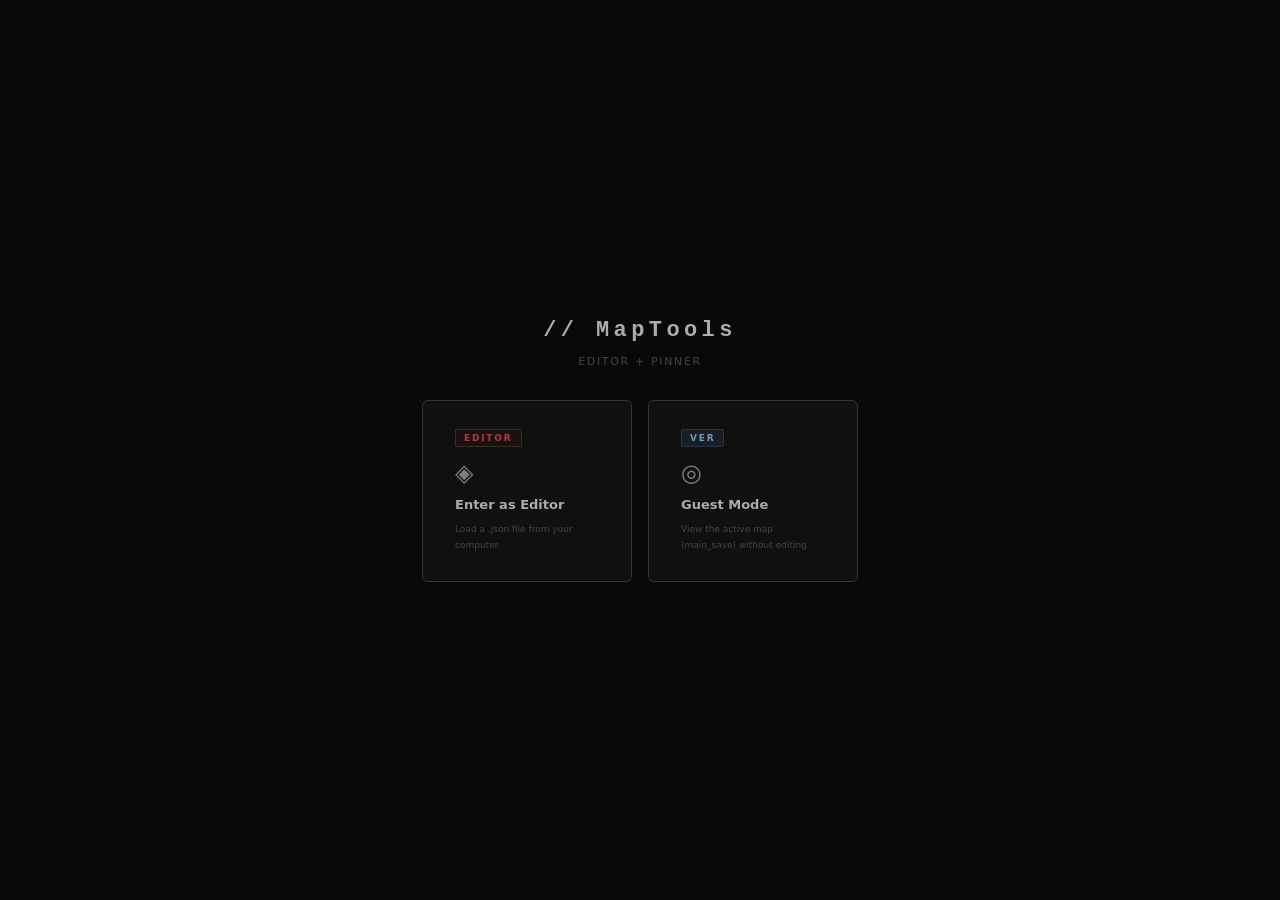
<file: index.html>
<!DOCTYPE html>
<html lang="en">
<head>
<meta charset="UTF-8"/>
<meta name="viewport" content="width=device-width,initial-scale=1.0"/>
<title>MapTools</title>
<link rel="preconnect" href="https://fonts.googleapis.com">
<link href="https://fonts.googleapis.com/css2?family=IBM+Plex+Mono:wght@400;500;600;700&display=swap" rel="stylesheet">
<link rel="stylesheet" href="css/base.css">
<link rel="stylesheet" href="css/editor.css">
<link rel="stylesheet" href="css/pinner.css">
</head>
<body>

<!-- ══════════════════════════════════════════
     PANTALLA DE INICIO
     ══════════════════════════════════════════ -->
<div id="startup">
  <div class="startup-logo">// MapTools</div>
  <div class="startup-sub">Editor + Pinner</div>
  <div class="startup-options">
    <div class="startup-card open" id="btn-open-project">
      <span class="startup-card-tag">EDITOR</span>
      <span class="startup-card-icon">◈</span>
      <span class="startup-card-name">Enter as Editor</span>
      <span class="startup-card-desc">Load a .json file from your computer.</span>
    </div>
    <div class="startup-card viewer" id="btn-viewer-mode" onclick="window.location.href='/viewer.html'">
      <span class="startup-card-tag">VER</span>
      <span class="startup-card-icon">◎</span>
      <span class="startup-card-name">Guest Mode</span>
      <span class="startup-card-desc">View the active map (main_save) without editing.</span>
    </div>
  </div>
  <input type="file" id="json-load-input" accept=".json,application/json" style="display:none">
</div>

<!-- ══════════════════════════════════════════
     APP SHELL
     ══════════════════════════════════════════ -->
<div id="app-shell" style="display:none;flex-direction:column;height:100vh;overflow:hidden">

<!-- TOPBAR -->
<div id="topbar">
  <span class="app-logo">// MapTools</span>
  <div class="vsep"></div>

  <!-- Editor menu -->
  <div class="ddmenu-wrap" id="editor-menu-wrap">
    <button class="tbtn" id="ddmenu-btn">☰ Editor ▾</button>
    <div id="ddmenu">
      <div class="ddgroup">
        <div class="ddgroup-title">Reference Image</div>
        <div class="ddrow">
          <button class="tbtn" style="width:100%;justify-content:center" onclick="Editor.activateRefTool();Editor.closeDDMenu()">Load Ref. Image</button>
          <input type="file" id="img-upload" accept="image/*" style="display:none">
        </div>
        <div class="ddrow">
          <button class="tbtn" style="flex:1;justify-content:center" onclick="document.getElementById('img-upload').click();Editor.closeDDMenu()">⬆ Upload</button>
          <button class="tbtn" style="flex:1;justify-content:center" onclick="Editor.activateRefTool();Editor.closeDDMenu()">✏ Move</button>
        </div>
        <div class="ddrow">
          <span class="ddlabel">Opacity</span>
          <input type="range" id="ref-opacity" min="5" max="90" value="40" style="flex:1">
          <span id="ref-opacity-val" style="font-size:11px;color:var(--muted);min-width:28px">40%</span>
        </div>
      </div>
      <div class="ddgroup">
        <div class="ddgroup-title">Canvas</div>
        <div class="ddrow">
          <span class="ddlabel">Background</span>
          <div class="swatch-custom" id="bg-wrap">
            <div id="bg-preview" style="width:20px;height:20px;background:#1e1e1e;border-radius:2px;pointer-events:none"></div>
            <input type="color" id="bg-color" value="#1e1e1e">
          </div>
          <span class="ddlabel" style="min-width:auto;margin-left:6px">Grid</span>
          <div class="swatch-custom" id="grid-wrap">
            <div id="grid-preview" style="width:20px;height:20px;background:#2e2e2e;border-radius:2px;pointer-events:none"></div>
            <input type="color" id="grid-color" value="#2e2e2e">
          </div>
          <label style="display:flex;align-items:center;gap:4px;font-size:11px;color:var(--muted);margin-left:6px">
            <input type="checkbox" id="grid-vis" checked> Vis.
          </label>
        </div>
      </div>
      <div class="ddgroup">
        <div class="ddgroup-title">JSON Project</div>
        <div class="ddrow">
          <button class="tbtn" style="flex:1;justify-content:center" onclick="App.exportProject();Editor.closeDDMenu()">⬇ Export .json</button>
          <button class="tbtn" style="flex:1;justify-content:center" onclick="document.getElementById('json-load-input').click();Editor.closeDDMenu()">⬆ Import .json</button>
        </div>
      </div>
    </div>
  </div>

  <div class="vsep"></div>
  <button class="tbtn" onclick="Editor.undoAction()" title="Ctrl+Z">↩ Undo</button>
  <button class="tbtn" onclick="Editor.redoAction()" title="Ctrl+Y">↪ Redo</button>
  <button class="tbtn danger" onclick="Editor.clearAll()">Clear All</button>

  <!-- MODE SWITCHER — centrado -->
  <div class="mode-switcher">
    <button class="btn-mode active" id="btn-mode-editor">Editor</button>
    <button class="btn-mode" id="btn-mode-pinner">Pinner</button>
    <button class="btn-mode" id="btn-mode-steps">Narrativa</button>
    <button class="btn-mode" id="btn-mode-walkthrough">Walkthrough</button>
  </div>

  <!-- Derecha -->
  <div class="topbar-right">
    <span class="pin-count" id="pin-count">0 pins</span>
    <div class="vsep"></div>
    <div class="save-dot" id="save-dot" title="Estado del guardado"></div>
  </div>
</div>

<!-- MAIN -->
<div id="main">

  <!-- BARRA DE HERRAMIENTAS EDITOR (vertical, derecha del canvas) -->
  <div id="editor-toolbar" class="hidden">

    <!-- Iconos de herramientas -->
    <div id="tool-icons">
      <button class="tool-icon-btn" id="tbtn-line" data-tool="line" title="Wall (1)">
        <img src="/icons/tools/wall.svg" width="22" height="22">
        <span>1</span>
      </button>
      <button class="tool-icon-btn" id="tbtn-floor" data-tool="floor" title="Floor (2)">
        <img src="/icons/tools/floor.svg" width="22" height="22">
        <span>2</span>
      </button>
      <button class="tool-icon-btn" id="tbtn-door" data-tool="door" title="Door (3)">
        <img src="/icons/tools/door.svg" width="22" height="22">
        <span>3</span>
      </button>
      <button class="tool-icon-btn" id="tbtn-stair" data-tool="stair" title="Stairs (4)">
        <img src="/icons/tools/stair.svg" width="22" height="22">
        <span>4</span>
      </button>
      <button class="tool-icon-btn" id="tbtn-label" data-tool="label" title="Label (5)">
        <img src="/icons/tools/name.svg" width="22" height="22">
        <span>5</span>
      </button>
      <button class="tool-icon-btn" id="tbtn-object" data-tool="object" title="Object (6)">
        <img src="/icons/tools/object.svg" width="22" height="22">
        <span>6</span>
      </button>
    </div>

    <!-- Paneles de opciones (aparecen debajo de los iconos) -->
    <div id="tool-opts">

      <!-- Opciones: Pared -->
      <div class="tool-opts-panel" id="opts-wall" style="display:none">
        <div class="opt-title">Wall</div>
        <div class="opt-row">
          <span class="opt-label">Snap</span>
          <select class="opt-sel" id="snap-size">
            <option value="1">1 m</option>
            <option value="0.5" selected>0.5 m</option>
            <option value="0.25">0.25 m</option>
          </select>
        </div>
        <div class="opt-row">
          <span class="opt-label">Thickness</span>
          <input type="number" class="opt-num" id="wall-width" value="4" min="1" max="30">
          <span class="opt-unit">px</span>
        </div>
        <div class="opt-row"><span class="opt-label">Color</span></div>
        <div class="swatch-row" id="wall-swatches"></div>
      </div>

      <!-- Opciones: Piso -->
      <div class="tool-opts-panel" id="opts-floor" style="display:none">
        <div class="opt-title">Floor</div>
        <div class="opt-row"><span class="opt-label">Color</span></div>
        <div class="swatch-row" id="floor-swatches"></div>
        <div class="opt-row">
          <input type="checkbox" id="floor-border" checked>
          <span class="opt-label" style="min-width:auto">Border</span>
          <div class="swatch-custom" id="fbc-wrap" style="margin-left:auto">
            <div id="fbc-preview" style="width:18px;height:18px;background:#3a3228;border-radius:2px;pointer-events:none"></div>
            <input type="color" id="floor-border-color" value="#3a3228" oninput="document.getElementById('fbc-preview').style.background=this.value">
          </div>
        </div>
      </div>

      <!-- Opciones: Puerta (normal + bloqueada unificadas) -->
      <div class="tool-opts-panel" id="opts-door" style="display:none">
        <div class="opt-title">Door</div>
        <div class="opt-row">
          <span class="opt-label">Length</span>
          <input type="number" class="opt-num" id="door-size-val" value="1" min="0.25" max="20" step="0.25">
          <span class="opt-unit">m</span>
        </div>
        <div class="opt-row">
          <span class="opt-label">Orient.</span>
          <div class="dir-btns">
            <button class="dir-btn door-orient-btn active" data-val="h">H</button>
            <button class="dir-btn door-orient-btn" data-val="v">V</button>
          </div>
        </div>
        <div class="opt-row">
          <input type="checkbox" id="door-arrow-check">
          <span class="opt-label" style="min-width:auto">Arrow</span>
        </div>
        <div class="opt-row" id="door-arrow-row" style="display:none">
          <span class="opt-label">Dir.</span>
          <div class="dir-btns">
            <button class="dir-btn door-arrow-btn active" data-val="fwd">→/↓</button>
            <button class="dir-btn door-arrow-btn" data-val="bwd">←/↑</button>
          </div>
        </div>
        <div class="opt-row"><span class="opt-label">Color</span></div>
        <div class="swatch-row" id="door-swatches"></div>
        <div class="opt-row" id="ddoor-color-row" style="display:none"><span class="opt-label">Locked color</span></div>
        <div class="swatch-row" id="ddoor-swatches" style="display:none"></div>
      </div>

      <!-- Opciones: Escalera -->
      <div class="tool-opts-panel" id="opts-stair" style="display:none">
        <div class="opt-title">Stairs</div>
        <div class="opt-row">
          <span class="opt-label">Width</span>
          <input type="number" class="opt-num" id="stair-w-val" value="2" min="0.5" max="30" step="0.5">
          <span class="opt-unit">m</span>
        </div>
        <div class="opt-row">
          <span class="opt-label">Height</span>
          <input type="number" class="opt-num" id="stair-h-val" value="2" min="0.5" max="30" step="0.5">
          <span class="opt-unit">m</span>
        </div>
        <div class="opt-row">
          <span class="opt-label">Orient.</span>
          <div class="dir-btns">
            <button class="dir-btn stair-orient-btn active" data-val="h">H</button>
            <button class="dir-btn stair-orient-btn" data-val="v">V</button>
          </div>
        </div>
        <div class="opt-row">
          <span class="opt-label">Goes to</span>
          <div class="dir-btns" style="flex-wrap:wrap;gap:3px">
            <button class="dir-btn stair-dir-btn active" data-val="right">→</button>
            <button class="dir-btn stair-dir-btn" data-val="left">←</button>
            <button class="dir-btn stair-dir-btn" data-val="down">↓</button>
            <button class="dir-btn stair-dir-btn" data-val="up">↑</button>
          </div>
        </div>
        <div class="opt-row"><span class="opt-label">Color</span></div>
        <div class="swatch-row" id="stair-swatches"></div>
      </div>

      <!-- Opciones: Nombre -->
      <div class="tool-opts-panel" id="opts-label" style="display:none">
        <div class="opt-title">Label</div>
        <div class="opt-row">
          <span class="opt-label">Text</span>
          <input class="opt-sel" type="text" id="label-text" value="Room">
        </div>
        <div class="opt-row">
          <span class="opt-label">Size</span>
          <input type="number" class="opt-num" id="label-size" value="14" min="8" max="48">
        </div>
        <div class="opt-row">
          <span class="opt-label">Color</span>
          <div class="swatch-custom" id="lc-wrap">
            <div id="lc-preview" style="width:18px;height:18px;background:#d9dbd8;border-radius:2px;pointer-events:none"></div>
            <input type="color" id="label-color" value="#d9dbd8" oninput="document.getElementById('lc-preview').style.background=this.value">
          </div>
        </div>
      </div>

      <!-- Opciones: Objeto -->
      <div class="tool-opts-panel" id="opts-object" style="display:none">
        <div class="opt-title">Object</div>
        <div class="opt-row">
          <span class="opt-label" style="color:var(--text-dim);font-size:9px;line-height:1.5">
            Click to draw vertices.<br>
            Click the start point to close.
          </span>
        </div>
        <div class="opt-row" style="margin-top:4px">
          <span class="opt-label">Snap</span>
          <span style="font-size:11px;color:var(--text)">0.25 m (fijo)</span>
        </div>
        <div class="opt-row"><span class="opt-label">Color</span></div>
        <div class="swatch-row" id="object-swatches"></div>
        <div class="opt-row" style="margin-top:5px">
          <button class="btn-toggle-object-filled" id="btn-object-filled" aria-pressed="false">SOLID</button>
        </div>
      </div>

    </div><!-- /tool-opts -->

    <!-- Views panel -->
    <div id="views-panel">
      <div class="vp-header">
        <span class="vp-title">Views</span>
        <button id="btn-new-view" class="vp-add-btn" title="Save current state as new view">↓ New View</button>
      </div>
      <div id="views-list"></div>
    </div>

    <!-- Modes -->
    <div id="view-mode-bar">
      <div class="view-mode-label">Modes</div>
      <div class="view-mode-btns">
        <button class="view-mode-btn active" id="view-mode-normal" data-mode="normal" title="Normal">N</button>
        <button class="view-mode-btn" id="view-mode-blueprint" data-mode="blueprint" title="Blueprint (grid on top)">B</button>
      </div>
    </div>

    <!-- Actions -->
    <div id="action-bar">
      <button class="act-btn" id="btn-rotate-90" title="Rotate everything 90°">↻90°</button>
      <button class="act-btn" id="btn-snap-grid" title="Snap all objects to grid">Snap</button>
      <button class="act-btn" id="exp-quick" title="Export PNG exactly as shown">Export</button>
    </div>
  </div><!-- /editor-toolbar -->

    <!-- CANVAS AREA -->
  <div id="cwrap">
    <div id="map-container" style="position:absolute;inset:0;pointer-events:none"></div>
    <canvas id="canvas"></canvas>
    <div id="hint">Select a tool</div>
    <div id="coords">0.00 m, 0.00 m</div>
  </div>

  <!-- PANEL PINNER (izquierdo, hidden por defecto) -->
  <div id="pinner-panel" class="hidden"></div>

  <!-- PANEL LAYERS editor (derecho) -->
  <div id="layers-panel" class="hidden">
    <div class="rphead">Objects</div>
    <div id="layers-list"></div>
    <div style="padding:7px;border-top:1px solid var(--sep)">
      <button class="tbtn danger" style="width:100%;font-size:11px;justify-content:center" onclick="Editor.deleteSelected()">Delete Selected</button>
    </div>
  </div>

  <!-- PANEL FILTROS pinner (derecho, colapsable) -->
  <div id="pinner-right" class="hidden">
    <div class="pr-header">
      <h3>// MapPinner</h3>
      <button class="btn-toggle-pr" id="btn-toggle-pr">◀</button>
    </div>
    <div class="filters-section">
      <div class="filters-section-header">
        <span class="filters-title">Filters</span>
        <div class="filters-global-inline">
          <button class="btn-filter-global" id="btn-filter-all">All</button>
          <button class="btn-filter-global" id="btn-filter-none">None</button>
        </div>
      </div>
      <div id="filters-categories"></div>
    </div>
  </div>
  <button class="btn-show-pr" id="btn-show-pr">◀</button>

</div><!-- /main -->

</div><!-- /app-shell -->

<!-- MODAL lectura de pin -->
<div id="pin-modal">
  <div class="pin-modal-box">
    <div class="pin-modal-header">
      <span class="pin-modal-icon" id="modal-pin-icon"></span>
      <span class="pin-modal-title" id="modal-pin-title"></span>
      <span class="pin-modal-id" id="modal-pin-id" style="display:none"></span>
    </div>
    <span class="pin-modal-tag" id="modal-pin-tag"></span>
    <p class="pin-modal-desc" id="modal-pin-desc"></p>

    <div class="modal-relations" id="modal-requirements" style="display:none">
      <div class="modal-relations-label">Requires</div>
      <div class="modal-relations-list" id="modal-req-list"></div>
    </div>

    <div class="modal-relations" id="modal-used-in" style="display:none">
      <div class="modal-relations-label">Used in</div>
      <div class="modal-relations-list" id="modal-usedin-list"></div>
    </div>

    <div class="pin-modal-footer">
      <div class="pin-modal-actions">
        <button class="btn-pin-action" id="btn-modal-hide">Hide</button>
        <button class="btn-pin-action" id="btn-modal-edit">Edit</button>
        <button class="btn-pin-action btn-pin-del" id="btn-modal-delete">Delete</button>
      </div>
      <button class="btn-pin-close" id="btn-modal-close">Close</button>
    </div>
  </div>
</div>

<!-- MODAL creación/edición de pin -->
<div id="pin-create-modal">
  <div class="pin-create-box">
    <div class="pin-create-header">
      <span class="pin-create-title" id="pin-create-title">New Pin</span>
      <button class="pin-create-close" id="btn-create-close">&times;</button>
    </div>
    <div class="pin-create-body">
      <div class="pin-field">
        <label>Category</label>
        <div class="type-grid" id="create-type-grid"></div>
      </div>
      <div class="pin-field">
        <label>Name</label>
        <input type="text" id="pin-title-input" placeholder="Pin name...">
      </div>
      <div class="pin-field">
        <label>Description</label>
        <div class="pin-fmt-toolbar">
          <button class="pin-fmt-btn" data-fmt="bold" title="Bold"><b>B</b></button>
          <button class="pin-fmt-btn" data-fmt="italic" title="Italic"><i>I</i></button>
          <button class="pin-fmt-btn" data-fmt="underline" title="Underline"><u>U</u></button>
        </div>
        <textarea id="pin-desc-input" placeholder="Optional description..."></textarea>
      </div>

      <div class="pin-divider"></div>

      <div class="unlocks-row">
        <label style="font-family:'IBM Plex Mono','Courier New',monospace;font-size:9px;letter-spacing:.12em;text-transform:uppercase;color:var(--muted);margin:0">Unlocks something</label>
        <button class="btn-toggle-unlocks" id="btn-toggle-unlocks" aria-pressed="false">OFF</button>
      </div>

      <div class="requirements-block" id="requirements-block">
        <label>Requirements <span style="text-transform:none;letter-spacing:0;font-size:8px;color:var(--muted)">(pins that unlock it)</span></label>
        <div class="req-list" id="req-list"></div>
      </div>
    </div>
    <div class="pin-create-footer">
      <button class="btn-cancel-pin" id="btn-create-cancel">Cancel</button>
      <button class="btn-confirm" id="btn-create-confirm">Confirm</button>
    </div>
  </div>
</div>

<!-- Export overlay -->
<div id="export-overlay">
  <div class="box"><div class="spinner"></div><p>Generating image...</p></div>
</div>

<div class="toast" id="toast"></div>

<script src="js/map-render.js"></script>
<script src="js/project.js"></script>
<script src="js/editor.js"></script>
<script src="js/pinner.js"></script>
<script src="js/steps.js"></script>
<script src="js/app.js"></script>
</body>
</html>
</file>
<file: css/base.css>
/* base.css */
*,*::before,*::after{box-sizing:border-box;margin:0;padding:0}

:root{
  /* Paleta base */
  --bg:#090909;
  --panel:#111010;
  --panel2:#1a0b0d;
  --panel3:#220e11;
  --border:#353535;
  --sep:#1e1e1e;

  /* Texto */
  --text:#acacac;
  --text-dim:#707070;
  --muted:#454545;

  /* Acento principal — rojo oscuro */
  --accent:#3f1117;
  --accent2:#c0404a;
  --accent-bg:rgba(63,17,23,.25);
  --accent-border:rgba(192,64,74,.35);

  /* Acento secundario — rojo muy oscuro (hover/active) */
  --olive:#c0404a;
  --olive-bg:rgba(63,17,23,.30);

  /* Estado / peligro */
  --danger:#c0404a;
  --danger-bg:rgba(63,17,23,.40);

  /* Botones */
  --btn:#1a1a1a;
  --btnhov:#280e11;
  --btnact:#3f1117;

  font-family:'Segoe UI',system-ui,sans-serif;
}

body{
  background:var(--bg);
  color:var(--text);
  display:flex;
  flex-direction:column;
  height:100vh;
  overflow:hidden;
  font-size:13px;
}

/* ── PANTALLA DE INICIO ── */
#startup{
  position:fixed;inset:0;
  background:var(--bg);
  display:flex;align-items:center;justify-content:center;
  z-index:1000;
  flex-direction:column;
  gap:32px;
}
#startup.hidden{display:none}

.startup-logo{
  font-family:'Courier New',monospace;
  font-size:22px;font-weight:700;
  letter-spacing:.2em;color:var(--text);
}
.startup-sub{
  font-size:11px;letter-spacing:.15em;
  color:var(--muted);text-transform:uppercase;
  margin-top:-20px;
}
.startup-options{display:flex;gap:16px}
.startup-card{
  background:var(--panel);
  border:1px solid var(--border);
  border-radius:6px;
  padding:28px 32px;width:210px;
  display:flex;flex-direction:column;
  align-items:flex-start;gap:10px;
  cursor:pointer;
  transition:border-color .2s,background .2s,transform .15s;
}
.startup-card:hover{background:var(--panel2);transform:translateY(-2px)}
.startup-card.new:hover{border-color:var(--accent)}
.startup-card.open:hover{border-color:var(--olive)}
.startup-card-tag{
  font-size:9px;letter-spacing:.2em;font-weight:700;
  padding:3px 8px;border-radius:2px;opacity:.9;
  text-transform:uppercase;
}
.startup-card.new .startup-card-tag{background:var(--accent-bg);color:var(--accent2);border:1px solid var(--accent-border)}
.startup-card.open .startup-card-tag{background:var(--olive-bg);color:var(--olive);border:1px solid rgba(107,139,107,.3)}
.startup-card.viewer:hover{border-color:#5a7a9a}
.startup-card.viewer .startup-card-tag{background:rgba(74,108,150,.18);color:#7aaad0;border:1px solid rgba(74,108,150,.35)}
.startup-card-icon{font-size:24px;margin:4px 0 2px;line-height:1;opacity:.7}
.startup-card-name{font-size:13px;font-weight:600;color:var(--text)}
.startup-card-desc{font-size:9px;color:var(--muted);line-height:1.7}

/* Modal nuevo proyecto */
#new-project-modal{
  position:fixed;inset:0;
  background:rgba(0,0,0,.7);
  display:flex;align-items:center;justify-content:center;
  z-index:2000;
}
#new-project-modal.hidden{display:none}
.npm-box{
  background:var(--panel2);
  border:1px solid var(--border);
  border-radius:8px;
  padding:22px 26px;
  min-width:290px;
  display:flex;flex-direction:column;gap:13px;
}
.npm-box h3{font-size:13px;color:var(--text)}
.npm-box input{
  background:var(--bg);border:1px solid var(--border);
  border-radius:4px;color:var(--text);
  font-size:13px;padding:8px 10px;outline:none;width:100%;
}
.npm-box input:focus{border-color:var(--accent)}
.npm-actions{display:flex;justify-content:flex-end;gap:8px}

/* ── TOPBAR ── */
#topbar{
  display:flex;align-items:center;gap:6px;
  padding:5px 12px;
  background:var(--panel);
  border-bottom:1px solid var(--border);
  flex-shrink:0;
  z-index:200;
  position:relative;
  min-height:38px;
}
.app-logo{
  font-weight:700;font-size:13px;
  color:var(--text);letter-spacing:.08em;
  margin-right:4px;white-space:nowrap;
  font-family:'Courier New',monospace;
  opacity:.8;
}
.project-name{
  font-size:11px;color:var(--muted);
  letter-spacing:.05em;margin-right:4px;
}
.vsep{width:1px;height:20px;background:var(--sep);flex-shrink:0;margin:0 2px}

/* Mode switcher — centrado */
.mode-switcher{
  position:absolute;left:50%;transform:translateX(-50%);
  display:flex;background:var(--btn);
  border:1px solid var(--border);border-radius:5px;overflow:hidden;
}
.btn-mode{
  background:none;border:none;
  padding:5px 14px;
  font-size:10px;font-weight:700;
  letter-spacing:.10em;text-transform:uppercase;
  color:var(--muted);cursor:pointer;
  transition:background .15s,color .15s;
}
.btn-mode:not(:last-child){border-right:1px solid var(--border)}
.btn-mode:hover:not(.active){color:var(--text)}
.btn-mode.active:nth-child(1){background:var(--accent-bg);color:var(--accent2)}
.btn-mode.active:nth-child(2){background:var(--olive-bg);color:var(--olive)}
.btn-mode.active:nth-child(3){background:rgba(124,106,240,.15);color:#9a8cf0}
.btn-mode.active:nth-child(4){background:rgba(240,160,80,.12);color:#f0a050}

/* Botones topbar */
.tbtn{
  display:flex;align-items:center;gap:5px;
  padding:4px 9px;
  background:var(--btn);border:1px solid var(--border);
  border-radius:4px;color:var(--text-dim);
  font-size:11px;cursor:pointer;
  transition:background .1s,color .1s,border-color .1s;white-space:nowrap;
}
.tbtn:hover{background:var(--btnhov);color:var(--text)}
.tbtn.primary{background:var(--accent-bg);border-color:var(--accent-border);color:var(--accent2)}
.tbtn.primary:hover{background:rgba(139,115,85,.2);color:var(--text)}
.tbtn.danger{border-color:rgba(139,64,64,.3);color:var(--danger)}
.tbtn.danger:hover{background:var(--danger-bg)}
.tbtn.olive{border-color:rgba(107,139,107,.3);color:var(--olive)}
.tbtn.olive:hover{background:var(--olive-bg)}
.tbtn.active{background:var(--accent-bg);border-color:var(--accent-border);color:var(--accent2)}
.topbar-right{margin-left:auto;display:flex;align-items:center;gap:6px}

/* pin count */
.pin-count{font-size:11px;color:var(--muted);letter-spacing:.04em}

/* save indicator */
.save-dot{
  width:6px;height:6px;border-radius:50%;
  background:var(--muted);
  transition:background .3s;flex-shrink:0;
}
.save-dot.dirty{background:#a07050}
.save-dot.saved{background:var(--olive)}

/* ── MAIN AREA ── */
#main{display:flex;flex:1;overflow:hidden}

/* ── CANVAS ── */
#cwrap{
  background:var(--bg);
  flex:1;overflow:hidden;position:relative;
}
#cwrap.tool-select{cursor:default}
#cwrap.tool-pan{cursor:grab}
#cwrap.panning{cursor:grabbing}
#cwrap.tool-pin{cursor:crosshair}
canvas{display:block}
#hint{
  position:absolute;bottom:10px;left:50%;
  transform:translateX(-50%);
  background:rgba(0,0,0,.7);color:var(--muted);
  font-size:10px;padding:3px 12px;
  border-radius:10px;pointer-events:none;white-space:nowrap;
  letter-spacing:.02em;
}
#coords{
  position:absolute;bottom:10px;right:14px;
  background:rgba(0,0,0,.55);color:var(--muted);
  font-size:10px;padding:2px 9px;border-radius:9px;
  pointer-events:none;font-variant-numeric:tabular-nums;
}

/* ── TOAST ── */
.toast{
  position:fixed;bottom:24px;left:50%;
  transform:translateX(-50%) translateY(12px);
  background:var(--panel2);border:1px solid var(--border);
  border-radius:5px;padding:7px 16px;
  font-size:11px;color:var(--text);
  opacity:0;pointer-events:none;
  transition:opacity .2s,transform .2s;
  z-index:500;white-space:nowrap;
}
.toast.show{opacity:1;transform:translateX(-50%) translateY(0)}

/* ── SCROLLBAR ── */
::-webkit-scrollbar{width:4px;height:4px}
::-webkit-scrollbar-track{background:transparent}
::-webkit-scrollbar-thumb{background:var(--border);border-radius:3px}

/* ── MODAL OVERLAY genérico ── */
.mbackdrop{
  position:fixed;inset:0;background:rgba(0,0,0,.7);
  display:flex;align-items:center;justify-content:center;z-index:1000;
}
.mbox{
  background:var(--panel2);border:1px solid var(--border);
  border-radius:8px;padding:18px 22px;min-width:260px;
}
.mbox h3{font-size:13px;margin-bottom:12px;color:var(--text)}
.mactions{display:flex;justify-content:flex-end;gap:7px;margin-top:13px}
</file>
<file: css/editor.css>
/* editor.css */

/* ── Toolbar editor (vertical, derecha) ── */
#editor-toolbar{
  width:220px;
  background:var(--panel);
  border-left:1px solid var(--border);
  display:flex;flex-direction:column;
  overflow:hidden;flex-shrink:0;
}
#editor-toolbar.hidden{display:none!important}

/* Cuadrícula de iconos de herramientas 2×3 */
#tool-icons{
  display:grid;grid-template-columns:1fr 1fr 1fr;
  gap:5px;padding:8px;
  border-bottom:1px solid var(--sep);
  flex-shrink:0;
}
.tool-icon-btn{
  display:flex;flex-direction:column;align-items:center;justify-content:center;
  gap:3px;padding:8px 2px 6px;
  background:var(--btn);border:1px solid var(--border);
  border-radius:6px;cursor:pointer;
  transition:background .12s,border-color .12s,box-shadow .12s;
  min-width:0;
}
.tool-icon-btn img{
  width:26px;height:26px;
  filter:brightness(0) saturate(100%) invert(.45);
  transition:filter .12s;
  display:block;flex-shrink:0;
}
.tool-icon-btn span{
  font-size:8px;color:var(--muted);
  font-family:'Courier New',monospace;
  letter-spacing:.04em;line-height:1;
  display:block;
}
.tool-icon-btn:hover{
  background:var(--btnhov);
  border-color:var(--border);
}
.tool-icon-btn:hover img{
  filter:brightness(0) saturate(100%) invert(.75);
}
.tool-icon-btn.active{
  background:var(--accent2);
  border-color:var(--accent2);
}
.tool-icon-btn.active img{
  filter:brightness(0) invert(1);
}
.tool-icon-btn.active span{
  color:#fff;
}

/* Opciones debajo de los iconos — ocupa el resto */
#tool-opts{
  flex:1;overflow-y:auto;min-height:0;
}
.tool-opts-panel{
  display:none;flex-direction:column;
  padding:14px 13px 12px;
}
.opt-title{
  font-size:9px;font-weight:700;
  text-transform:uppercase;letter-spacing:.12em;
  color:var(--accent2);
  margin-bottom:12px;
  padding-bottom:6px;
  border-bottom:1px solid var(--sep);
}
.opt-row{
  display:flex;align-items:center;gap:7px;
  margin-bottom:8px;
}
.opt-label{
  font-size:10px;color:var(--muted);
  min-width:44px;flex-shrink:0;
}
.opt-unit{font-size:10px;color:var(--muted)}
.opt-sel{
  flex:1;background:var(--bg);
  border:1px solid var(--border);border-radius:4px;
  color:var(--text);font-size:11px;padding:3px 6px;outline:none;
}
.opt-sel:focus{border-color:var(--accent2)}
.opt-num{
  width:56px;background:var(--bg);
  border:1px solid var(--border);border-radius:4px;
  color:var(--text);font-size:11px;padding:3px 6px;outline:none;
}
.opt-num:focus{border-color:var(--accent2)}

/* Compatibilidad */
#editor-panel{display:none!important}

.tsec{
  padding:12px 13px 10px;
  border-bottom:1px solid var(--sep);
}
.tsec-title{
  font-size:9px;font-weight:700;
  text-transform:uppercase;letter-spacing:.12em;
  color:var(--muted);margin-bottom:9px;
}
.toolbtn{
  display:flex;align-items:center;gap:7px;
  width:100%;padding:6px 9px;
  background:var(--btn);border:1px solid transparent;
  border-radius:4px;color:var(--text-dim);
  font-size:12px;cursor:pointer;
  margin-bottom:3px;transition:background .1s,color .1s;text-align:left;
}
.toolbtn:hover{background:var(--btnhov);color:var(--text)}
.toolbtn.active{background:var(--btnact);border-color:var(--accent-border);color:var(--accent2)}

.prow{display:flex;align-items:center;gap:7px;margin-bottom:6px}
.plabel{font-size:10px;color:var(--muted);min-width:52px;flex-shrink:0}
.psel,.pinput{
  flex:1;background:var(--bg);
  border:1px solid var(--border);border-radius:4px;
  color:var(--text);font-size:11px;padding:3px 6px;outline:none;
}
.psel:focus,.pinput:focus{border-color:var(--accent)}
input[type=number]{
  background:var(--bg);border:1px solid var(--border);
  border-radius:4px;color:var(--text);
  font-size:11px;padding:3px 6px;outline:none;width:52px;
}
input[type=number]:focus{border-color:var(--accent)}
input[type=checkbox]{accent-color:var(--accent);cursor:pointer}
input[type=range]{accent-color:var(--accent)}

/* Swatches */
.swatch-row{display:flex;align-items:center;gap:4px;flex-wrap:wrap;margin-bottom:6px}
.swatch{
  width:20px;height:20px;border-radius:3px;cursor:pointer;
  border:2px solid transparent;flex-shrink:0;
  transition:border-color .1s,transform .1s;
}
.swatch:hover{transform:scale(1.15)}
.swatch.selected{border-color:var(--text)}
.swatch-custom{
  width:20px;height:20px;border-radius:3px;cursor:pointer;
  border:2px solid var(--border);flex-shrink:0;
  position:relative;overflow:hidden;
  display:flex;align-items:center;justify-content:center;font-size:12px;
}
.swatch-custom input[type=color]{position:absolute;opacity:.01;width:100%;height:100%;cursor:pointer}

.dir-btns{display:flex;gap:4px}
.dir-btn{
  padding:3px 7px;background:var(--btn);
  border:1px solid var(--border);border-radius:4px;
  color:var(--text-dim);font-size:11px;cursor:pointer;
  transition:background .1s,color .1s;
}
.dir-btn:hover{background:var(--btnhov);color:var(--text)}
.dir-btn.active{background:var(--btnact);border-color:var(--accent-border);color:var(--accent2)}

/* Panel referencia */
#ref-tool-sec{display:none}

/* Panel derecho — layers */
#layers-panel{
  width:180px;background:var(--panel);
  border-left:1px solid var(--border);
  display:flex;flex-direction:column;
  overflow:hidden;flex-shrink:0;
}
#layers-panel.hidden{display:none!important}
.rphead{
  padding:10px 13px 8px;
  font-size:9px;font-weight:700;
  text-transform:uppercase;letter-spacing:.12em;
  color:var(--muted);border-bottom:1px solid var(--sep);
}
#layers-list{flex:1;overflow-y:auto;padding:5px}
.litem{
  display:flex;align-items:center;gap:5px;
  padding:5px 7px;border-radius:4px;
  cursor:pointer;font-size:11px;
  transition:background .1s;user-select:none;
  color:var(--text-dim);
}
.litem:hover{background:var(--btnhov);color:var(--text)}
.litem.sel{background:var(--btnact);color:var(--accent2)}
.ldot{width:8px;height:8px;border-radius:2px;flex-shrink:0}
.llabel{flex:1;overflow:hidden;text-overflow:ellipsis;white-space:nowrap}
.ldelbtn{
  background:none;border:none;color:var(--muted);
  cursor:pointer;padding:1px 3px;border-radius:3px;
  font-size:12px;line-height:1;display:none;
}
.litem:hover .ldelbtn{display:block}
.ldelbtn:hover{color:var(--danger)}
.litem.dragging{opacity:.3}
.litem.drag-over{border-top:2px solid var(--accent)}

/* Dropdown menú editor */
.ddmenu-wrap{position:relative}
#ddmenu-btn.open{background:var(--btnact);border-color:var(--accent-border);color:var(--accent2)}
#ddmenu{
  display:none;position:absolute;top:calc(100% + 6px);left:0;
  background:var(--panel2);border:1px solid var(--border);
  border-radius:7px;min-width:250px;z-index:500;padding:10px;
  box-shadow:0 8px 24px rgba(0,0,0,.5);
}
#ddmenu.open{display:block}
.ddgroup{margin-bottom:10px}
.ddgroup:last-child{margin-bottom:0}
.ddgroup-title{
  font-size:9px;font-weight:700;
  text-transform:uppercase;letter-spacing:.1em;
  color:var(--muted);margin-bottom:7px;
  padding-bottom:4px;border-bottom:1px solid var(--sep);
}
.ddrow{display:flex;align-items:center;gap:8px;margin-bottom:6px}
.ddlabel{font-size:11px;color:var(--muted);min-width:68px;flex-shrink:0}

/* Export overlay */
#export-overlay{
  position:fixed;inset:0;background:rgba(0,0,0,.75);
  display:none;align-items:center;justify-content:center;z-index:2000;
}
#export-overlay .box{
  background:var(--panel2);border-radius:8px;padding:22px;
  text-align:center;min-width:190px;border:1px solid var(--border);
}
#export-overlay p{font-size:11px;margin-top:9px;color:var(--muted)}
.spinner{
  width:28px;height:28px;
  border:3px solid var(--sep);border-top-color:var(--accent);
  border-radius:50%;animation:spin .7s linear infinite;margin:0 auto;
}
@keyframes spin{to{transform:rotate(360deg)}}

/* ── Views panel ── */
#views-panel{
  border-top:1px solid var(--sep);
  padding:6px;flex-shrink:0;
}
.vp-header{
  display:flex;align-items:center;justify-content:space-between;margin-bottom:4px;
}
.vp-title{
  font-size:9px;font-weight:700;text-transform:uppercase;
  letter-spacing:.08em;color:var(--muted);
}
.vp-add-btn{
  height:20px;background:var(--btn);
  border:1px solid var(--border);border-radius:3px;
  color:var(--text);cursor:pointer;font-size:9px;font-weight:600;
  display:flex;align-items:center;gap:2px;padding:0 5px;
}
.vp-add-btn:hover{background:var(--btnhov);}
#views-list{max-height:90px;overflow-y:auto;display:flex;flex-direction:column;gap:1px;}
.view-item{
  display:flex;align-items:center;gap:5px;
  padding:2px 4px;border-radius:3px;cursor:pointer;font-size:10px;
}
.view-item:hover{background:var(--accent-bg);}
.view-item.active{background:var(--accent2);color:var(--bg);}
.view-item.active .view-name{color:var(--bg);}
.view-icon{width:18px;height:18px;border-radius:2px;flex-shrink:0;}
.view-name{flex:1;overflow:hidden;text-overflow:ellipsis;white-space:nowrap;color:var(--text);}
.view-del-btn{
  width:16px;height:16px;background:none;border:none;
  color:var(--muted);cursor:pointer;font-size:12px;padding:0;
  display:none;align-items:center;justify-content:center;flex-shrink:0;
}
.view-item:hover .view-del-btn{display:flex;}
.view-del-btn:hover{color:var(--accent);}

/* ── Modes bar ── */
#view-mode-bar{
  padding:6px;border-top:1px solid var(--sep);
  display:flex;align-items:center;gap:6px;flex-shrink:0;
}
#view-mode-bar .view-mode-label{
  font-size:9px;font-weight:700;text-transform:uppercase;
  letter-spacing:.08em;color:var(--muted);flex-shrink:0;
}
#view-mode-bar .view-mode-btns{display:flex;gap:3px;flex-shrink:0}
#view-mode-bar .view-mode-btn{
  width:28px;height:24px;border:1px solid var(--border);
  border-radius:4px;background:var(--btn);
  font-size:10px;font-weight:700;color:var(--muted);
  cursor:pointer;transition:all .12s;font-family:inherit;
}
#view-mode-bar .view-mode-btn:hover{background:var(--btnhov);color:var(--fg)}
#view-mode-bar .view-mode-btn.active{background:var(--accent2);border-color:var(--accent2);color:var(--bg)}

/* ── Action bar (↻90°, Snap, Export) ── */
#action-bar{
  padding:6px;border-top:1px solid var(--sep);
  display:flex;gap:4px;flex-shrink:0;
}
.act-btn{
  flex:1;height:24px;border:1px solid var(--border);border-radius:4px;
  background:var(--btn);font-size:8px;font-weight:700;color:var(--muted);
  cursor:pointer;transition:all .12s;font-family:inherit;
  text-transform:uppercase;letter-spacing:.04em;padding:0 4px;
}
.act-btn:hover{background:var(--accent2);border-color:var(--accent2);color:var(--bg)}
</file>
<file: css/pinner.css>
/* pinner.css */

/* ── Walkthrough panel ── */
.wt-list{
  flex:1;overflow-y:auto;padding:8px 0;
}

.wt-step-section{
  border-bottom:1px solid var(--sep);
  padding:10px 14px 12px;
}

.wt-step-title{
  display:flex;align-items:center;gap:8px;
  font-family:'IBM Plex Mono','Courier New',monospace;
  font-size:11px;font-weight:700;letter-spacing:.08em;
  color:var(--olive);text-transform:uppercase;
  margin-bottom:8px;
}

.wt-step-num{
  display:inline-flex;align-items:center;justify-content:center;
  min-width:20px;height:20px;padding:0 5px;
  background:var(--olive);color:#000;
  border-radius:3px;font-size:9px;font-weight:700;
  flex-shrink:0;
}

.wt-no-arrows{
  font-size:10px;color:var(--muted);
  font-family:'IBM Plex Mono','Courier New',monospace;
  padding-left:4px;
}

.wt-arrow-block{
  margin-bottom:8px;
}

.wt-arrow-hdr{
  font-family:'IBM Plex Mono','Courier New',monospace;
  font-size:9px;letter-spacing:.1em;color:var(--muted);
  margin-bottom:4px;
}

.wt-check-list{
  list-style:none;padding:0;margin:0;
  display:flex;flex-direction:column;gap:2px;
}

.wt-check-list li{
  font-family:'IBM Plex Mono','Courier New',monospace;
  font-size:10px;color:var(--text);
  padding:3px 8px;border-radius:3px;
  background:rgba(255,255,255,.03);
  border-left:2px solid var(--border);
  line-height:1.4;
}

.wt-check-list li.done{
  color:var(--muted);
  text-decoration:line-through;
  border-left-color:transparent;
}

.wt-arrow-text{
  font-family:'IBM Plex Mono','Courier New',monospace;
  font-size:10px;color:var(--text);
  margin:0;padding:5px 10px;
  border-left:2px solid var(--sep);
  line-height:1.6;
}

/* ── Panel derecho pinner (colapsable) ── */
#pinner-right{
  width:280px;background:var(--panel);
  border-left:1px solid var(--border);
  display:flex;flex-direction:column;
  overflow:hidden;flex-shrink:0;
  z-index:20;
}
#pinner-right.hidden{display:none}
#pinner-right.collapsed{display:none}

.pr-header{
  display:flex;align-items:center;justify-content:space-between;
  padding:10px 16px;border-bottom:1px solid var(--border);
  flex-shrink:0;
}
.pr-header h3{
  font-family:'IBM Plex Mono','Courier New',monospace;
  font-size:11px;font-weight:700;letter-spacing:.14em;
  color:var(--olive);text-transform:uppercase;
}
.btn-toggle-pr{
  background:none;border:none;color:var(--muted);
  cursor:pointer;font-size:11px;padding:4px 6px;
  transition:color .15s;line-height:1;
}
.btn-toggle-pr:hover{color:var(--text)}

/* Botón mostrar panel colapsado */
.btn-show-pr{
  position:fixed;top:48px;right:8px;z-index:19;
  display:none;
  background:var(--panel);border:1px solid var(--border);
  border-radius:4px;padding:6px 10px;
  font-size:10px;color:var(--muted);cursor:pointer;
  transition:border-color .15s,color .15s;
}
.btn-show-pr:hover{color:var(--text)}
#pinner-right.hidden ~ .btn-show-pr{display:none}

/* ── Sección filtros ── */
.filters-section{flex:1;display:flex;flex-direction:column;min-height:0;overflow:hidden}

.filters-section-header{
  display:flex;align-items:center;justify-content:space-between;
  padding:10px 16px;border-bottom:1px solid var(--sep);flex-shrink:0;
}
.filters-title{
  font-family:'IBM Plex Mono','Courier New',monospace;
  font-size:9px;letter-spacing:.18em;color:var(--muted);
  font-weight:700;text-transform:uppercase;
}
.filters-global-inline{display:flex;gap:5px}
.btn-filter-global{
  background:var(--btn);border:1px solid var(--border);
  border-radius:3px;padding:4px 10px;
  font-family:'IBM Plex Mono','Courier New',monospace;
  font-size:8px;color:var(--muted);cursor:pointer;
  letter-spacing:.06em;text-transform:uppercase;
  transition:border-color .15s,color .15s,background .15s;
}
.btn-filter-global:hover{color:var(--text)}
.btn-filter-global:first-child:hover{color:var(--olive);border-color:rgba(107,139,107,.4)}

.filters-categories{
  flex:1;overflow-y:auto;
  padding:10px 12px 14px;
  display:flex;flex-direction:column;gap:12px;
}

/* Grupo de filtros */
.filter-group{display:flex;flex-direction:column;gap:4px}
.filter-group-header{
  display:flex;align-items:center;gap:7px;
  padding:2px 4px 6px;
}
.filter-group-dot{
  width:6px;height:6px;border-radius:50%;
  background:var(--group-color,var(--muted));flex-shrink:0;
}
.filter-group-label{
  font-family:'IBM Plex Mono','Courier New',monospace;
  font-size:8px;letter-spacing:.2em;text-transform:uppercase;
  color:var(--muted);font-weight:700;
}

/* Grid 2 columnas dentro del grupo */
.filter-group-rows{display:grid;grid-template-columns:1fr 1fr;gap:4px;padding:0 2px}

.filter-cat-row{
  display:flex;align-items:center;gap:6px;
  padding:6px 9px;border-radius:4px;cursor:pointer;
  border:1px solid transparent;
  transition:background .15s,border-color .15s,opacity .15s;
  min-width:0;
}
.filter-cat-row:hover{background:rgba(255,255,255,.04);border-color:var(--border)}
.filter-cat-row.hidden-cat{opacity:.3}
.filter-cat-row:not(.hidden-cat){
  background:color-mix(in srgb,var(--cat-color,var(--olive)) 9%,transparent);
  border-color:color-mix(in srgb,var(--cat-color,var(--olive)) 28%,transparent);
}
.filter-cat-icon{font-size:11px;width:14px;text-align:center;flex-shrink:0;line-height:1}
.filter-cat-label{
  font-family:'IBM Plex Mono','Courier New',monospace;
  font-size:8px;letter-spacing:.04em;text-transform:uppercase;
  color:var(--text);flex:1;white-space:nowrap;overflow:hidden;text-overflow:ellipsis;min-width:0;
}
.filter-cat-row.hidden-cat .filter-cat-label{color:var(--muted)}
.filter-cat-count{
  font-family:'IBM Plex Mono','Courier New',monospace;
  font-size:8px;color:var(--muted);flex-shrink:0;
}

/* ── Pins en canvas ── */
.pin{
  position:absolute;transform:translate(-50%,-100%);
  cursor:pointer;pointer-events:all;z-index:5;
  transform-origin:50% 100%;
}
.pin:hover .pin-tooltip{opacity:1;visibility:visible}
.pin svg{display:block;filter:drop-shadow(0 2px 6px rgba(0,0,0,.7))}
.pin-hidden{opacity:.22}
.pin-step-hidden{opacity:.22}
.pin-filter-hidden{display:none!important}
.pin-tooltip{
  position:fixed;left:calc(100% + 12px);top:50%;
  transform:translateY(-50%);
  background:rgba(18,18,16,.97);
  border:1px solid var(--border);
  border-radius:4px;padding:9px 15px;
  font-family:'IBM Plex Mono','Courier New',monospace;
  font-size:13px;font-weight:500;color:var(--text);
  white-space:nowrap;opacity:0;visibility:hidden;
  transition:opacity .2s,visibility .2s;
  pointer-events:none;box-shadow:0 4px 16px rgba(0,0,0,.8);z-index:1000;
}

.pin-tooltip-id{
  display:inline-block;
  font-size:9px;font-weight:700;letter-spacing:.1em;
  color:var(--bg);background:var(--olive);
  padding:1px 5px;border-radius:2px;
  margin-left:8px;vertical-align:middle;
}

/* ── Modal crear/editar pin ── */
#pin-create-modal{
  position:fixed;inset:0;background:rgba(0,0,0,.75);
  display:none;align-items:center;justify-content:center;z-index:300;
}
#pin-create-modal.visible{display:flex}
.pin-create-box{
  background:var(--panel2);border:1px solid var(--border);
  border-radius:7px;width:350px;max-height:90vh;
  display:flex;flex-direction:column;
  box-shadow:0 16px 64px rgba(0,0,0,.85);overflow:hidden;
}
.pin-create-header{
  padding:13px 18px;border-bottom:1px solid var(--sep);
  display:flex;align-items:center;justify-content:space-between;
}
.pin-create-title{
  font-family:'IBM Plex Mono','Courier New',monospace;
  font-size:10px;letter-spacing:.15em;text-transform:uppercase;color:var(--olive);
}
.pin-create-close{
  background:none;border:none;color:var(--muted);
  cursor:pointer;font-size:17px;line-height:1;padding:0;transition:color .15s;
}
.pin-create-close:hover{color:var(--text)}
.pin-create-body{padding:16px 18px;overflow-y:auto;flex:1}

/* Type grid dentro del modal */
#pin-create-modal .type-grid{
  display:grid;grid-template-columns:repeat(5,1fr);gap:5px;margin-bottom:14px;
}
#pin-create-modal .type-btn{
  --type-color:#6a6458;
  background:var(--btn);border:1px solid var(--border);
  border-radius:4px;padding:8px 4px;text-align:center;cursor:pointer;
  transition:border-color .15s,background .15s,color .15s;
  font-family:'IBM Plex Mono','Courier New',monospace;
  font-size:9px;color:var(--muted);letter-spacing:.03em;line-height:1.3;
  display:flex;flex-direction:column;align-items:center;gap:4px;
}
#pin-create-modal .type-btn .type-icon{font-size:15px;line-height:1;display:block}
#pin-create-modal .type-btn .type-label{display:block;font-size:8px;white-space:nowrap;overflow:hidden;text-overflow:ellipsis}
#pin-create-modal .type-btn:hover{
  border-color:var(--type-color);color:var(--type-color);
  background:color-mix(in srgb,var(--type-color) 10%,transparent);
}
#pin-create-modal .type-btn.active{
  border-color:var(--type-color);color:var(--type-color);
  background:color-mix(in srgb,var(--type-color) 14%,transparent);
}

/* Campos */
.pin-field{margin-bottom:12px}
.pin-field label{
  font-family:'IBM Plex Mono','Courier New',monospace;
  font-size:9px;letter-spacing:.12em;text-transform:uppercase;
  color:var(--muted);margin-bottom:6px;display:block;
}
.pin-create-body input[type="text"],
.pin-create-body textarea{
  width:100%;background:var(--bg);
  border:1px solid var(--border);border-radius:4px;
  padding:8px 11px;font-family:'IBM Plex Mono','Courier New',monospace;
  font-size:12px;color:var(--text);outline:none;margin-bottom:10px;
  transition:border-color .15s;
}
.pin-create-body input[type="text"]:focus,
.pin-create-body textarea:focus{border-color:var(--olive)}
.pin-create-body textarea{resize:vertical;min-height:72px;margin-bottom:14px}

.pin-fmt-toolbar{
  display:flex;gap:3px;margin-bottom:4px;
}
.pin-fmt-btn{
  width:26px;height:22px;
  background:var(--btn);border:1px solid var(--border);border-radius:3px;
  font-family:'IBM Plex Mono','Courier New',monospace;
  font-size:12px;color:var(--muted);cursor:pointer;line-height:1;
  display:flex;align-items:center;justify-content:center;
  transition:background .12s,color .12s;
}
.pin-fmt-btn:hover{background:var(--border);color:var(--text)}
.pin-fmt-btn.active{background:var(--olive-bg);color:var(--olive);border-color:rgba(107,139,107,.4)}
.pin-create-footer{
  display:flex;gap:8px;padding:12px 18px;border-top:1px solid var(--sep);
}
.btn-cancel-pin{
  flex:1;background:none;border:1px solid var(--border);
  border-radius:4px;padding:8px;
  font-family:'IBM Plex Mono','Courier New',monospace;
  font-size:11px;color:var(--muted);cursor:pointer;
  transition:border-color .15s,color .15s;
}
.btn-cancel-pin:hover{color:var(--text)}
.btn-confirm{
  flex:2;background:var(--olive-bg);border:1px solid rgba(107,139,107,.4);border-radius:4px;
  padding:8px;font-family:'IBM Plex Mono','Courier New',monospace;
  font-size:11px;font-weight:700;color:var(--olive);
  cursor:pointer;letter-spacing:.08em;transition:background .15s,color .15s;
}
.btn-confirm:hover{background:rgba(107,139,107,.18);color:var(--text)}

/* ── Unlocks / Requirements ── */
.pin-divider{height:1px;background:var(--sep);margin:4px 0 13px}
.unlocks-row{
  display:flex;align-items:center;justify-content:space-between;margin-bottom:13px;
}
.btn-toggle-unlocks{
  background:var(--btn);border:1px solid var(--border);
  border-radius:3px;padding:4px 12px;
  font-family:'IBM Plex Mono','Courier New',monospace;
  font-size:8px;font-weight:700;letter-spacing:.15em;
  color:var(--muted);cursor:pointer;
  transition:background .15s,border-color .15s,color .15s;
}
.btn-toggle-unlocks[aria-pressed="true"]{
  background:var(--olive-bg);border-color:rgba(107,139,107,.4);color:var(--olive);
}
.btn-toggle-object-filled{
  background:var(--btn);border:1px solid var(--border);
  border-radius:3px;padding:3px 10px;
  font-family:'IBM Plex Mono','Courier New',monospace;
  font-size:8px;font-weight:700;letter-spacing:.12em;
  color:var(--muted);cursor:pointer;
  transition:background .15s,border-color .15s,color .15s;
}
.btn-toggle-object-filled[aria-pressed="true"]{
  background:var(--olive-bg);border-color:rgba(107,139,107,.4);color:var(--olive);
}
.requirements-block{margin-bottom:13px}
.requirements-block label{
  font-family:'IBM Plex Mono','Courier New',monospace;
  font-size:9px;letter-spacing:.12em;text-transform:uppercase;
  color:var(--muted);margin-bottom:6px;display:block;
}
.req-list{
  display:flex;flex-direction:column;gap:4px;max-height:150px;overflow-y:auto;
}
.req-list-empty{
  font-family:'IBM Plex Mono','Courier New',monospace;
  font-size:9px;color:var(--muted);padding:6px 2px;opacity:.6;
}
.req-item{
  display:flex;align-items:center;gap:8px;
  padding:6px 8px;border-radius:3px;
  border:1px solid var(--border);background:var(--btn);
  cursor:pointer;transition:border-color .15s,background .15s;user-select:none;
}
.req-item:hover{background:var(--btnhov)}
.req-item.selected{
  border-color:rgba(107,139,107,.5);background:var(--olive-bg);
}
.req-item-check{
  width:12px;height:12px;border:1px solid var(--border);
  border-radius:2px;flex-shrink:0;
  display:flex;align-items:center;justify-content:center;
  font-size:9px;color:var(--olive);background:transparent;
  transition:background .15s,border-color .15s;
}
.req-item.selected .req-item-check{
  background:var(--olive);border-color:var(--olive);color:#0e0e0e;
}
.req-item-icon{font-size:11px;flex-shrink:0}
.req-item-name{
  font-family:'IBM Plex Mono','Courier New',monospace;
  font-size:9px;color:var(--text);flex:1;
  white-space:nowrap;overflow:hidden;text-overflow:ellipsis;
}
.req-item-type{
  font-family:'IBM Plex Mono','Courier New',monospace;
  font-size:8px;color:var(--muted);flex-shrink:0;
}

/* ── Modal lectura de pin ── */
#pin-modal{
  position:fixed;inset:0;background:rgba(0,0,0,.75);
  display:none;align-items:center;justify-content:center;z-index:300;
}
#pin-modal.visible{display:flex}
.pin-modal-box{
  background:var(--panel2);border:1px solid var(--border);
  border-radius:6px;width:400px;max-width:calc(100vw - 40px);
  box-shadow:0 32px 80px rgba(0,0,0,.95);overflow:hidden;
  display:flex;flex-direction:column;
}
.pin-modal-header{
  display:flex;align-items:center;gap:10px;margin-bottom:5px;
  padding:16px 20px 0;flex-wrap:wrap;
}
.pin-modal-icon{font-size:20px;line-height:1;flex-shrink:0}
.pin-modal-title{
  font-family:'IBM Plex Mono','Courier New',monospace;
  font-size:18px;font-weight:700;color:var(--text);line-height:1.2;
  flex:1;
}
.pin-modal-id{
  font-family:'IBM Plex Mono','Courier New',monospace;
  font-size:9px;font-weight:700;letter-spacing:.14em;
  color:var(--bg);background:var(--olive);
  padding:2px 7px;border-radius:3px;
  flex-shrink:0;margin-left:auto;
}
.pin-modal-tag{
  display:inline-block;margin:0 20px;
  font-family:'IBM Plex Mono','Courier New',monospace;
  font-size:9px;letter-spacing:.16em;text-transform:uppercase;
  padding:2px 0;color:var(--muted);font-style:italic;
}
.pin-modal-desc{
  padding:0 20px;font-family:'IBM Plex Mono','Courier New',monospace;
  font-size:12px;color:rgba(197,191,174,.65);line-height:1.75;margin-bottom:4px;
  white-space:pre-wrap;
}
.pin-modal-desc:empty{display:none}
.pin-modal-desc b,.pin-modal-desc strong{color:rgba(197,191,174,.9);font-weight:700}
.pin-modal-desc i,.pin-modal-desc em{color:rgba(197,191,174,.75);font-style:italic}
.pin-modal-desc u{text-decoration-color:rgba(197,191,174,.4)}
.pin-modal-desc s{text-decoration-color:rgba(197,191,174,.3)}

/* Relaciones en modal */
.modal-relations{
  margin:10px 20px 0;padding-top:10px;
  border-top:1px solid var(--sep);
}
.modal-relations-label{
  font-family:'IBM Plex Mono','Courier New',monospace;
  font-size:8px;letter-spacing:.18em;text-transform:uppercase;
  color:var(--muted);margin-bottom:7px;
}
.modal-relations-list{display:flex;flex-direction:column;gap:4px}
.modal-rel-chip{
  display:flex;align-items:center;gap:8px;
  padding:7px 10px;border-radius:3px;
  border:1px solid var(--border);background:var(--btn);
  cursor:pointer;transition:border-color .15s,background .15s;
}
.modal-rel-chip:hover{border-color:rgba(107,139,107,.4);background:var(--olive-bg)}
.modal-rel-chip-icon{font-size:12px;flex-shrink:0}
.modal-rel-chip-name{
  font-family:'IBM Plex Mono','Courier New',monospace;
  font-size:10px;color:var(--text);flex:1;
}
.modal-rel-chip-arrow{font-size:10px;color:var(--muted);flex-shrink:0}

/* Footer del modal */
.pin-modal-footer{
  padding:10px 20px;border-top:1px solid var(--sep);
  display:flex;align-items:center;justify-content:space-between;
  background:var(--panel);margin-top:12px;
}
.pin-modal-actions{display:flex;gap:7px}
.btn-pin-action{
  background:none;border:1px solid var(--border);border-radius:3px;
  padding:5px 12px;
  font-family:'IBM Plex Mono','Courier New',monospace;
  font-size:9px;letter-spacing:.1em;text-transform:uppercase;
  color:var(--muted);cursor:pointer;
  transition:border-color .15s,color .15s,background .15s;
}
.btn-pin-action:hover{color:var(--text)}
.btn-pin-action.active{border-color:rgba(107,139,107,.4);color:var(--olive);background:var(--olive-bg)}
.btn-pin-del{border-color:rgba(139,64,64,.3)!important;color:var(--danger)!important}
.btn-pin-del:hover{background:var(--danger-bg)!important}
.btn-pin-close{
  background:none;border:1px solid var(--border);border-radius:3px;
  padding:5px 12px;
  font-family:'IBM Plex Mono','Courier New',monospace;
  font-size:9px;letter-spacing:.1em;text-transform:uppercase;
  color:var(--muted);cursor:pointer;
  transition:border-color .15s,color .15s;
}
.btn-pin-close:hover{color:var(--text)}

/* Highlight de pin al navegar desde modal */
@keyframes pin-highlight{
  0%{filter:drop-shadow(0 0 0 transparent)}
  30%{filter:drop-shadow(0 0 10px var(--olive)) drop-shadow(0 0 20px rgba(107,139,107,.5))}
  100%{filter:drop-shadow(0 2px 6px rgba(0,0,0,.7))}
}
.pin-highlighted svg{animation:pin-highlight 1.4s ease-out forwards}

/* ── Pin count badge ── */
.pin-count{font-size:11px;color:var(--muted);letter-spacing:.04em}

/* ── Imágenes en modal de creación — 2 slots ── */
.pin-img-slots{
  display:grid;grid-template-columns:1fr 1fr;gap:8px;
}
.pin-img-zone{
  position:relative;
  width:100%;aspect-ratio:1/1;
  border:1px dashed var(--border);border-radius:4px;
  cursor:pointer;overflow:hidden;
  display:flex;align-items:center;justify-content:center;
  background:var(--bg);
  transition:border-color .15s,background .15s;
}
.pin-img-zone:hover,.pin-img-zone.dragover{
  border-color:var(--accent2);background:var(--olive-bg);
}
.pin-img-zone img{
  width:100%;height:100%;object-fit:cover;
  display:block;border-radius:3px;
}
.pin-img-placeholder{
  font-family:'IBM Plex Mono','Courier New',monospace;
  font-size:9px;letter-spacing:.06em;color:var(--muted);
  pointer-events:none;text-align:center;
  display:flex;align-items:center;justify-content:center;
  width:100%;height:100%;
}
.pin-img-remove{
  position:absolute;top:4px;right:4px;
  background:rgba(9,9,9,.85);border:1px solid var(--border);
  border-radius:3px;color:var(--text-dim);
  font-size:10px;cursor:pointer;padding:1px 5px;
  transition:color .15s,border-color .15s;
  line-height:1.4;display:inline-flex;align-items:center;
}
.pin-img-remove:hover{color:var(--danger);border-color:var(--danger)}

/* ── Imágenes en modal de lectura — arriba ── */
.modal-pin-images{
  display:flex;gap:8px;
  padding:14px 20px 0;
}
.modal-pin-images img{
  flex:1;max-height:200px;object-fit:contain;
  border-radius:4px;border:1px solid var(--border);
  background:var(--bg);display:block;
}
.modal-pin-images:empty{ display:none }

/* ── Arrow overlay ── */
.arrow-group { pointer-events: auto; cursor: pointer; }
.arrow-group .arrow-number { pointer-events: none; }
.arrow-preview { pointer-events: none; }
.arrow-preview-path { fill: none; stroke: #ff6b35; stroke-width: 2; stroke-linecap: round; stroke-linejoin: round; opacity: 0.7; }
.arrow-ext { fill: none; stroke: #ffaa55; stroke-width: 2; stroke-dasharray: 8 5; stroke-linecap: round; opacity: 0.7; }

/* Steps tool toggle bar */
.steps-tools { display: flex; gap: 4px; padding: 6px 12px; border-bottom: 1px solid var(--sep); flex-shrink: 0; }
.steps-tools .tbtn { flex: 1; font-size: 9px; padding: 4px 6px; }

/* ── Arrow read panel (side panel) ── */
#arrow-read-panel {
  position: fixed; top: 48px; left: 0; bottom: 0;
  width: 280px; background: var(--panel);
  border-right: 1px solid var(--border);
  display: none; flex-direction: column; z-index: 200;
  box-shadow: 4px 0 16px rgba(0,0,0,.5);
}
.arrow-panel-header {
  display: flex; align-items: center; justify-content: space-between;
  padding: 12px 16px; border-bottom: 1px solid var(--sep); flex-shrink: 0;
}
.arrow-panel-title {
  font-family:'IBM Plex Mono','Courier New',monospace;
  font-size: 13px; font-weight: 700; color: var(--text);
}
.arrow-panel-close {
  background: none; border: none; color: var(--muted);
  font-size: 18px; cursor: pointer; line-height: 1; padding: 2px 4px;
  transition: color .15s;
}
.arrow-panel-close:hover { color: var(--text); }
.arrow-panel-body {
  flex: 1; overflow-y: auto; padding: 16px;
}
.arrow-panel-text {
  font-family:'IBM Plex Mono','Courier New',monospace;
  font-size: 12px; color: var(--text-dim); line-height: 1.75;
  white-space: pre-wrap;
}
.arrow-panel-footer {
  display: flex; gap: 8px;
  padding: 10px 16px; border-top: 1px solid var(--sep); flex-shrink: 0;
}
.arrow-panel-footer .tbtn { flex: 1; font-size: 10px; padding: 6px 8px; }

/* ── Panel izquierdo: Steps ── */
#pinner-panel{width:220px;background:var(--panel);border-right:1px solid var(--border);display:flex;flex-direction:column;overflow-y:auto;flex-shrink:0}
#pinner-panel.hidden{display:none!important}

.steps-panel{display:flex;flex-direction:column;height:100%}
.steps-header{
  display:flex;align-items:center;justify-content:space-between;
  padding:10px 12px;border-bottom:1px solid var(--sep);
  flex-shrink:0;
}
.steps-header h3{
  font-family:'IBM Plex Mono','Courier New',monospace;
  font-size:11px;font-weight:600;letter-spacing:.12em;
  text-transform:uppercase;color:var(--text);margin:0;
}
.steps-header .tbtn{
  font-size:9px;padding:3px 8px;
}
.steps-list{
  flex:1;overflow-y:auto;
  display:flex;flex-direction:column;gap:1px;
  padding:4px 0;
}
.step-item-wrap{
  border-left:3px solid transparent;
  transition:background .12s;
  user-select:none;
}
.step-item-wrap:hover{background:rgba(255,255,255,.04)}
.step-item-wrap.active{
  background:rgba(124,106,240,.12);
  border-left-color:var(--accent2);
}
.step-item-wrap.dragging{opacity:.4}
.step-item-wrap.drag-over{
  border-top:2px solid var(--accent2);
  background:rgba(124,106,240,.08);
}

.step-item-header{
  display:flex;align-items:center;gap:4px;
  padding:4px 12px;cursor:pointer;min-height:32px;
}
.step-del-btn{
  background:none;border:none;color:var(--muted);cursor:pointer;
  font-size:10px;padding:2px 4px;flex-shrink:0;line-height:1;
  transition:color .12s;display:none;
}
.step-item-wrap:hover .step-del-btn{display:block}
.step-del-btn:hover{color:var(--danger)}
.step-toggle{
  font-size:10px;color:var(--muted);cursor:pointer;flex-shrink:0;
  width:14px;text-align:center;user-select:none;
  transition:color .12s;
}
.step-toggle:hover{color:var(--text)}
.step-title-input{
  flex:1;min-width:0;
  background:transparent;border:none;outline:none;
  font-family:'IBM Plex Mono','Courier New',monospace;
  font-size:11px;color:var(--text);cursor:pointer;
  padding:2px 0;transition:color .12s;
}
.step-title-input:focus{cursor:text;color:var(--accent2)}
.step-title-text{
  flex:1;min-width:0;
  font-family:'IBM Plex Mono','Courier New',monospace;
  font-size:11px;color:var(--text);padding:2px 0;
  overflow:hidden;text-overflow:ellipsis;white-space:nowrap;
}

/* Dropdown items */
.step-dropdown{
  display:none;flex-direction:column;gap:1px;
  padding:0 12px 6px 30px;
}
.step-item-wrap.expanded .step-dropdown{display:flex}

.step-items-list{display:flex;flex-direction:column;gap:1px;margin-bottom:4px}
.step-item-row{
  display:flex;align-items:center;gap:6px;
  padding:3px 6px;border-radius:3px;
  font-family:'IBM Plex Mono','Courier New',monospace;
  font-size:10px;color:var(--text-dim);
  background:rgba(255,255,255,.03);
}
.step-item-row span{flex:1;overflow:hidden;text-overflow:ellipsis;white-space:nowrap}
.step-item-rm{
  background:none;border:none;color:var(--muted);cursor:pointer;
  font-size:9px;padding:0 2px;flex-shrink:0;transition:color .12s;
}
.step-item-rm:hover{color:var(--danger)}

.step-item-add{
  display:flex;gap:4px;align-items:center;
}
.step-item-add-input{
  flex:1;min-width:0;
  background:var(--bg);border:1px solid var(--border);border-radius:3px;
  padding:4px 8px;font-family:'IBM Plex Mono','Courier New',monospace;
  font-size:10px;color:var(--text);outline:none;
  transition:border-color .15s;
}
.step-item-add-input:focus{border-color:var(--accent2)}
.step-item-add-btn{
  flex-shrink:0;padding:3px 8px;
  font-size:9px;font-family:inherit;
  background:var(--btn);border:1px solid var(--border);border-radius:3px;
  color:var(--muted);cursor:pointer;transition:all .12s;
}
.step-item-add-btn:hover{background:var(--accent2);border-color:var(--accent2);color:var(--bg)}

/* ── Barra de búsqueda ── */
.search-section{
  padding:10px 12px;
  border-bottom:1px solid var(--sep);
  flex-shrink:0;
  position:relative;
}
.search-wrap{
  position:relative;display:flex;align-items:center;
}
.pin-search-input{
  width:100%;background:var(--bg);
  border:1px solid var(--border);border-radius:4px;
  color:var(--text);font-size:11px;
  font-family:'IBM Plex Mono','Courier New',monospace;
  padding:6px 28px 6px 10px;outline:none;
  transition:border-color .15s;
  letter-spacing:.02em;
}
.pin-search-input:focus{border-color:var(--accent2)}
.pin-search-input::placeholder{color:var(--muted);font-size:10px}
.pin-search-clear{
  position:absolute;right:7px;
  background:none;border:none;
  color:var(--muted);cursor:pointer;
  font-size:10px;padding:2px 4px;
  display:flex;align-items:center;
  transition:color .15s;line-height:1;
}
.pin-search-clear:hover{color:var(--text)}

/* Lista de resultados */
.search-results{
  position:absolute;left:12px;right:12px;top:calc(100% - 2px);
  background:var(--panel2);border:1px solid var(--border);
  border-radius:0 0 5px 5px;
  display:flex;flex-direction:column;
  max-height:260px;overflow-y:auto;
  z-index:100;
  box-shadow:0 8px 24px rgba(0,0,0,.6);
}
.search-result-item{
  display:flex;align-items:center;gap:9px;
  padding:8px 12px;cursor:pointer;
  transition:background .12s;
  border-bottom:1px solid var(--sep);
}
.search-result-item:last-child{border-bottom:none}
.search-result-item:hover{background:rgba(255,255,255,.04)}
.search-result-text{
  display:flex;flex-direction:column;gap:2px;min-width:0;flex:1;
}
.search-result-name{
  font-family:'IBM Plex Mono','Courier New',monospace;
  font-size:11px;color:var(--text);
  white-space:nowrap;overflow:hidden;text-overflow:ellipsis;
}
.search-result-name mark{
  background:rgba(192,64,74,.3);color:var(--accent2);
  border-radius:2px;padding:0 1px;
}
.search-result-type{
  font-family:'IBM Plex Mono','Courier New',monospace;
  font-size:8px;color:var(--muted);letter-spacing:.1em;text-transform:uppercase;
}
.search-empty{
  padding:12px 14px;
  font-family:'IBM Plex Mono','Courier New',monospace;
  font-size:10px;color:var(--muted);text-align:center;
}
.search-more{
  padding:7px 12px;
  font-family:'IBM Plex Mono','Courier New',monospace;
  font-size:9px;color:var(--muted);
  text-align:center;border-top:1px solid var(--sep);
  letter-spacing:.06em;
}
</file>
